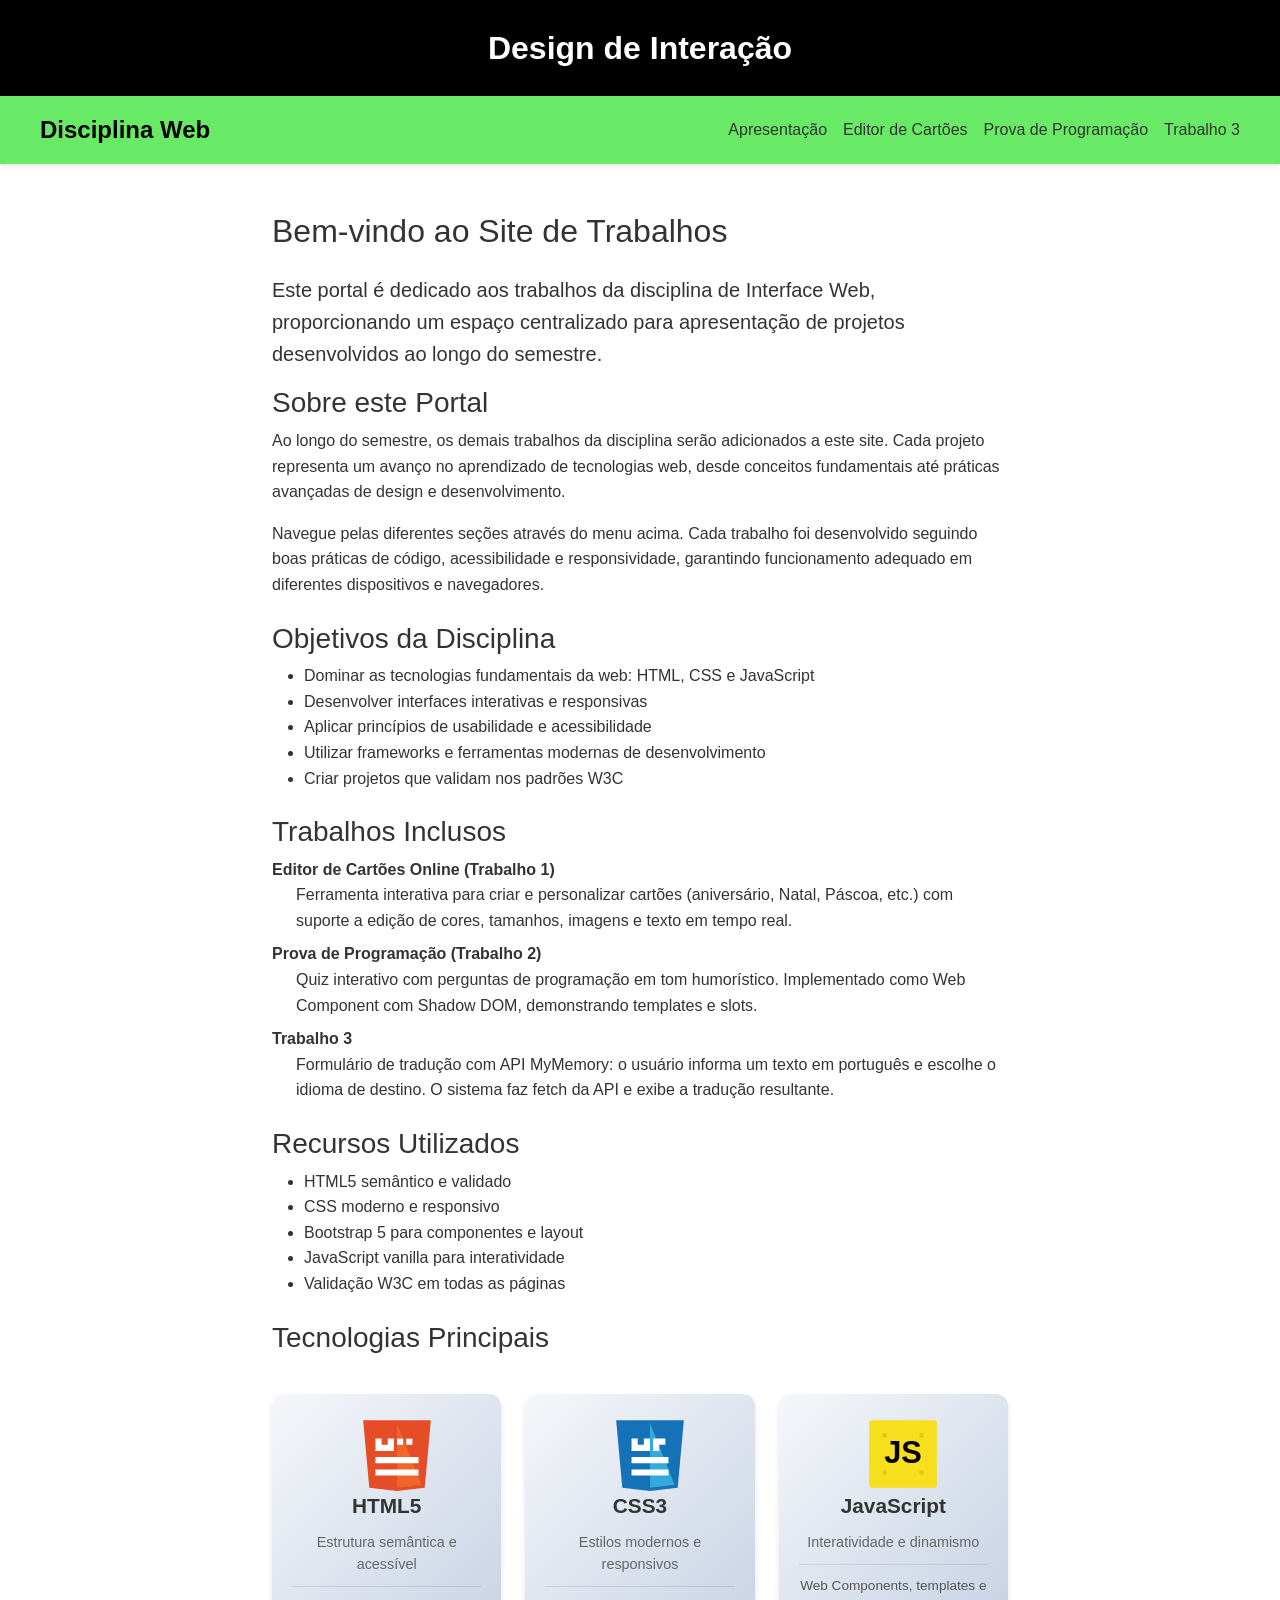
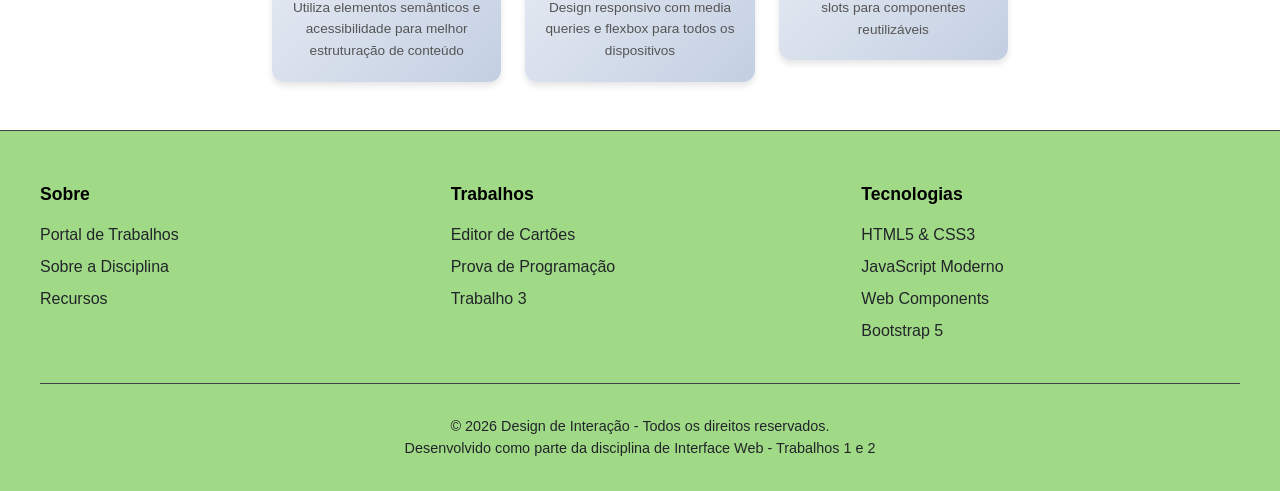
<file: index.html>
<!DOCTYPE html>
<html lang="pt-BR">

<head>
    <meta charset="UTF-8">
    <meta name="viewport" content="width=device-width, initial-scale=1.0">

    <title>
        Trabalhos de Interface Web - Apresentação
    </title>

    <link
        href="https://cdn.jsdelivr.net/npm/bootstrap@5.3.0/dist/css/bootstrap.min.css"
        rel="stylesheet"
    >

    <link href="css/styles.css" rel="stylesheet">

    <script type="module" src="script/components.js"></script>
    <script type="module" src="script/tech-card.js"></script>
</head>

<body class="d-flex flex-column min-vh-100">

    <!-- Header -->
    <my-header>
        <span slot="title">
            Design de Interação
        </span>
    </my-header>

    <!-- Navegação -->
    <my-nav>

        <span slot="brand">
            Disciplina Web
        </span>

        <a
            slot="items"
            class="nav-link active"
            aria-current="page"
            href="index.html"
        >
            Apresentação
        </a>

        <a
            slot="items"
            class="nav-link"
            href="pages/editor.html"
        >
            Editor de Cartões
        </a>

        <a
            slot="items"
            class="nav-link"
            href="pages/prova.html"
        >
            Prova de Programação
        </a>

        <a
            slot="items"
            class="nav-link"
            href="pages/trabalho3.html"
        >
            Trabalho 3
        </a>

    </my-nav>

    <!-- Conteúdo Principal -->
    <main class="container my-5 flex-grow-1">

        <!-- H1 para acessibilidade e validação -->
        <h1 class="visually-hidden">
            Design de Interação
        </h1>

        <div class="row justify-content-center">

            <div class="col-12 col-lg-8">

                <article>

                    <h2 class="mb-4">
                        Bem-vindo ao Site de Trabalhos
                    </h2>

                    <p class="lead">
                        Este portal é dedicado aos trabalhos da disciplina
                        de Interface Web, proporcionando um espaço
                        centralizado para apresentação de projetos
                        desenvolvidos ao longo do semestre.
                    </p>

                    <h3>
                        Sobre este Portal
                    </h3>

                    <p>
                        Ao longo do semestre, os demais trabalhos da
                        disciplina serão adicionados a este site.
                        Cada projeto representa um avanço no aprendizado
                        de tecnologias web, desde conceitos fundamentais
                        até práticas avançadas de design e desenvolvimento.
                    </p>

                    <p>
                        Navegue pelas diferentes seções através do menu acima.
                        Cada trabalho foi desenvolvido seguindo boas práticas
                        de código, acessibilidade e responsividade,
                        garantindo funcionamento adequado em diferentes
                        dispositivos e navegadores.
                    </p>

                    <h3 class="mt-4">
                        Objetivos da Disciplina
                    </h3>

                    <ul>
                        <li>
                            Dominar as tecnologias fundamentais da web:
                            HTML, CSS e JavaScript
                        </li>

                        <li>
                            Desenvolver interfaces interativas e responsivas
                        </li>

                        <li>
                            Aplicar princípios de usabilidade e acessibilidade
                        </li>

                        <li>
                            Utilizar frameworks e ferramentas modernas
                            de desenvolvimento
                        </li>

                        <li>
                            Criar projetos que validam nos padrões W3C
                        </li>
                    </ul>

                    <h3 class="mt-4">
                        Trabalhos Inclusos
                    </h3>

                    <dl>

                        <dt>
                            <strong>
                                Editor de Cartões Online (Trabalho 1)
                            </strong>
                        </dt>

                        <dd>
                            Ferramenta interativa para criar e personalizar
                            cartões (aniversário, Natal, Páscoa, etc.)
                            com suporte a edição de cores, tamanhos,
                            imagens e texto em tempo real.
                        </dd>

                        <dt class="mt-2">
                            <strong>
                                Prova de Programação (Trabalho 2)
                            </strong>
                        </dt>

                        <dd>
                            Quiz interativo com perguntas de programação
                            em tom humorístico.
                            Implementado como Web Component com Shadow DOM,
                            demonstrando templates e slots.
                        </dd>

                        <dt class="mt-2">
                            <strong>
                                Trabalho 3
                            </strong>
                        </dt>

                        <dd>
                            Formulário de tradução com API MyMemory: o usuário informa um texto em português e escolhe o idioma de destino. O sistema faz fetch da API e exibe a tradução resultante.
                        </dd>

                    </dl>

                    <h3 class="mt-4">
                        Recursos Utilizados
                    </h3>

                    <ul>

                        <li>
                            HTML5 semântico e validado
                        </li>

                        <li>
                            CSS moderno e responsivo
                        </li>

                        <li>
                            Bootstrap 5 para componentes e layout
                        </li>

                        <li>
                            JavaScript vanilla para interatividade
                        </li>

                        <li>
                            Validação W3C em todas as páginas
                        </li>

                    </ul>

                    <h3 class="mt-4">
                        Tecnologias Principais
                    </h3>

                    <div class="row g-4 justify-content-center mt-3">

                        <div class="col-12 col-sm-6 col-md-4 text-center">

                            <tech-card>

                                <img
                                    src="img/html5.svg"
                                    alt="Logo HTML5"
                                    class="tech-logo"
                                    loading="lazy"
                                    slot="icon"
                                >

                                <span slot="title">
                                    HTML5
                                </span>

                                <span slot="main">
                                    Estrutura semântica e acessível
                                </span>

                                <span slot="details">
                                    Utiliza elementos semânticos e
                                    acessibilidade para melhor
                                    estruturação de conteúdo
                                </span>

                            </tech-card>

                        </div>

                        <div class="col-12 col-sm-6 col-md-4 text-center">

                            <tech-card>

                                <img
                                    src="img/css3.svg"
                                    alt="Logo CSS3"
                                    class="tech-logo"
                                    loading="lazy"
                                    slot="icon"
                                >

                                <span slot="title">
                                    CSS3
                                </span>

                                <span slot="main">
                                    Estilos modernos e responsivos
                                </span>

                                <span slot="details">
                                    Design responsivo com media queries
                                    e flexbox para todos os dispositivos
                                </span>

                            </tech-card>

                        </div>

                        <div class="col-12 col-sm-6 col-md-4 text-center">

                            <tech-card>

                                <img
                                    src="img/javascript.svg"
                                    alt="Logo JavaScript"
                                    class="tech-logo"
                                    loading="lazy"
                                    slot="icon"
                                >

                                <span slot="title">
                                    JavaScript
                                </span>

                                <span slot="main">
                                    Interatividade e dinamismo
                                </span>

                                <span slot="details">
                                    Web Components, templates e slots
                                    para componentes reutilizáveis
                                </span>

                            </tech-card>

                        </div>

                    </div>

                </article>

            </div>

        </div>

    </main>

    <!-- Footer -->
    <my-footer>

        <span slot="credits">
            Desenvolvido como parte da disciplina
            de Interface Web - Trabalhos 1 e 2
        </span>

    </my-footer>

    <script
        src="https://cdn.jsdelivr.net/npm/bootstrap@5.3.0/dist/js/bootstrap.bundle.min.js">
    </script>

</body>

</html>
</file>
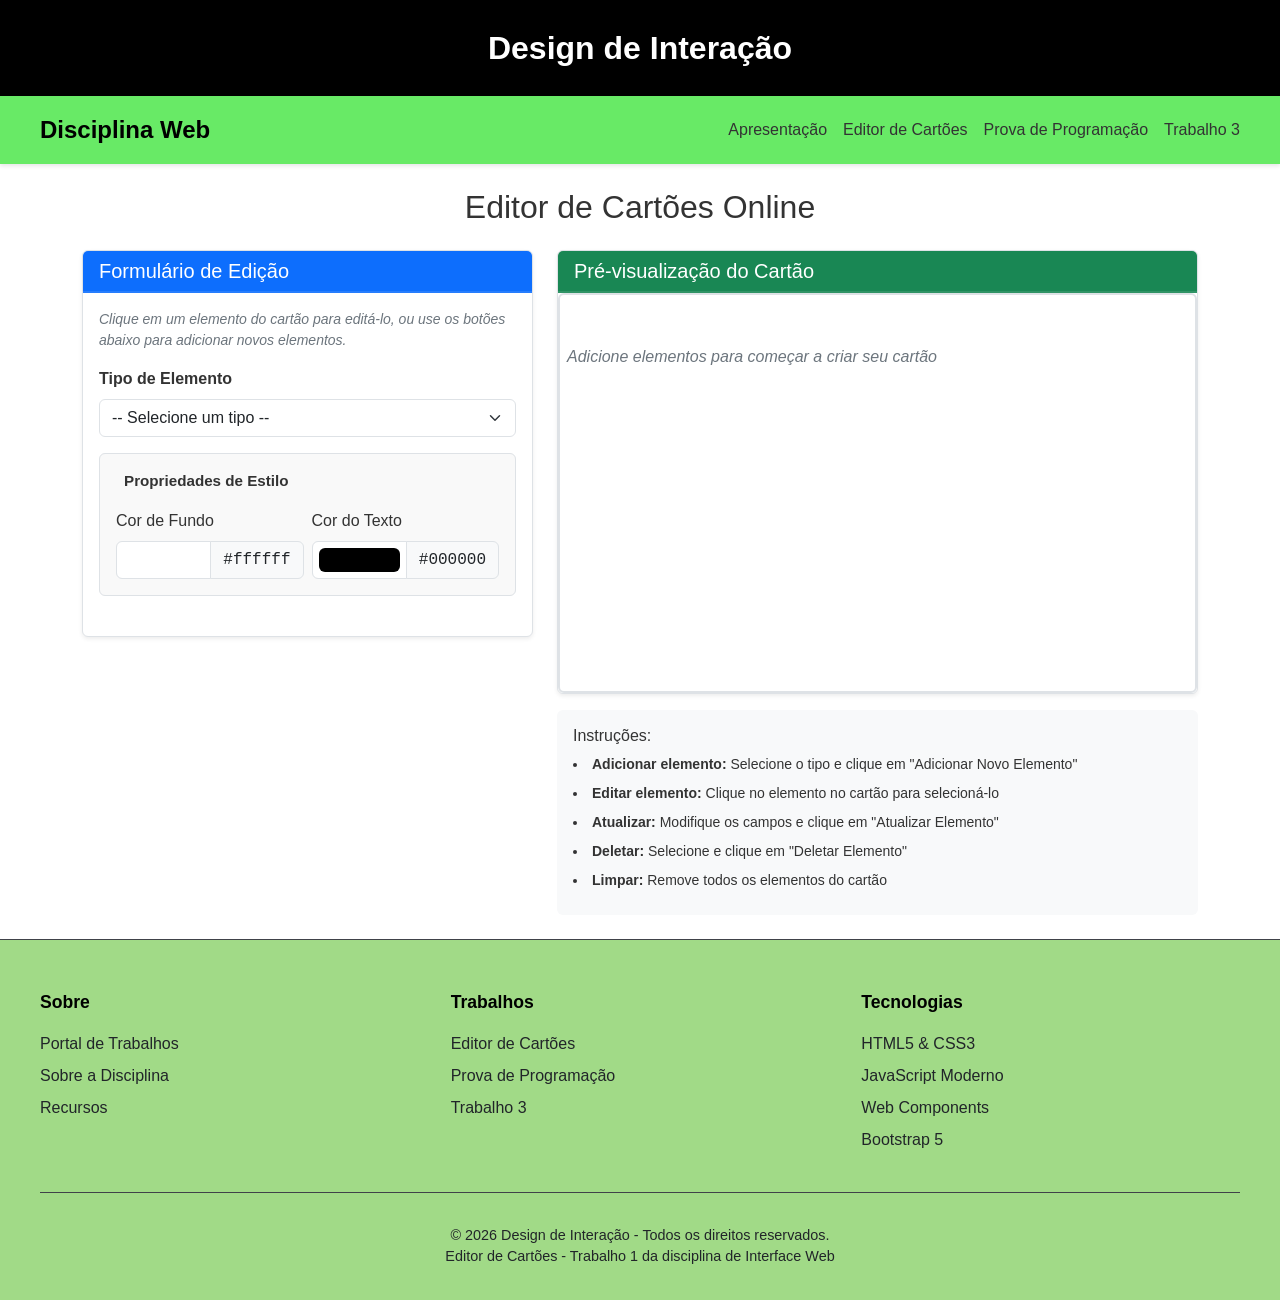
<file: pages/editor.html>
<!DOCTYPE html>
<html lang="pt-BR">

<head>
    <meta charset="UTF-8">

    <meta
        name="viewport"
        content="width=device-width, initial-scale=1.0"
    >

    <title>
        Editor de Cartões Online - Trabalhos de Interface Web
    </title>

    <link
        href="https://cdn.jsdelivr.net/npm/bootstrap@5.3.0/dist/css/bootstrap.min.css"
        rel="stylesheet"
    >

    <link
        href="../css/styles.css"
        rel="stylesheet"
    >

    <script
        type="module"
        src="../script/components.js">
    </script>

</head>

<body class="d-flex flex-column min-vh-100">

    <!-- Header -->
    <my-header>

        <span slot="title">
            Design de Interação
        </span>

    </my-header>

    <!-- Navegação -->
    <my-nav>

        <span slot="brand">
            Disciplina Web
        </span>

        <a
            slot="items"
            class="nav-link"
            href="../index.html"
        >
            Apresentação
        </a>

        <a
            slot="items"
            class="nav-link active"
            aria-current="page"
            href="editor.html"
        >
            Editor de Cartões
        </a>

        <a
            slot="items"
            class="nav-link"
            href="prova.html"
        >
            Prova de Programação
        </a>

        <a
            slot="items"
            class="nav-link"
            href="trabalho3.html"
        >
            Trabalho 3
        </a>

    </my-nav>

    <!-- Conteúdo -->
    <main class="container-fluid my-4 flex-grow-1">

        <!-- H1 para acessibilidade -->
        <h1 class="visually-hidden">
            Editor de Cartões Online
        </h1>

        <h2 class="text-center mb-4">
            Editor de Cartões Online
        </h2>

        <div class="container">

            <div class="row g-4">

                <!-- Formulário -->
                <div class="col-lg-5">

                    <div class="card shadow-sm">

                        <div class="card-header bg-primary text-white">

                            <!-- Corrigido de h5 para h3 -->
                            <h3 class="h5 mb-0">
                                Formulário de Edição
                            </h3>

                        </div>

                        <div class="card-body">

                            <p class="text-muted small">
                                <em>
                                    Clique em um elemento do cartão
                                    para editá-lo, ou use os botões
                                    abaixo para adicionar novos elementos.
                                </em>
                            </p>

                            <form id="cardForm" novalidate>

                                <div class="mb-3">

                                    <label
                                        for="elementType"
                                        class="form-label"
                                    >
                                        <strong>
                                            Tipo de Elemento
                                        </strong>
                                    </label>

                                    <select
                                        class="form-select"
                                        id="elementType"
                                    >
                                        <option value="">
                                            -- Selecione um tipo --
                                        </option>

                                        <option value="div">
                                            Caixa (div)
                                        </option>

                                        <option value="text">
                                            Texto (p)
                                        </option>

                                        <option value="img">
                                            Imagem
                                        </option>

                                    </select>

                                </div>

                                <div
                                    class="mb-3 d-none"
                                    id="textGroup"
                                >

                                    <label
                                        for="textInput"
                                        class="form-label"
                                    >
                                        Conteúdo do Texto
                                    </label>

                                    <textarea
                                        class="form-control"
                                        id="textInput"
                                        rows="2"
                                        placeholder="Digite o texto aqui"
                                        maxlength="200">
                                    </textarea>

                                    <small class="form-text text-muted">
                                        <span id="textCounter">
                                            0
                                        </span>/200 caracteres
                                    </small>

                                </div>

                                <div
                                    class="mb-3 d-none"
                                    id="imgGroup"
                                >

                                    <label class="form-label">
                                        <strong>
                                            Enviar Imagem
                                        </strong>
                                    </label>

                                    <div class="mb-2">

                                        <label
                                            for="imgUrl"
                                            class="form-label"
                                        >
                                            Por URL
                                        </label>

                                        <input
                                            type="url"
                                            class="form-control"
                                            id="imgUrl"
                                            placeholder="https://exemplo.com/imagem.jpg"
                                        >

                                    </div>

                                    <div class="text-center text-muted my-2">

                                        <small>
                                            <strong>OU</strong>
                                        </small>

                                    </div>

                                    <div>

                                        <label
                                            for="imgFile"
                                            class="form-label"
                                        >
                                            Do Computador
                                        </label>

                                        <input
                                            type="file"
                                            class="form-control"
                                            id="imgFile"
                                            accept="image/*"
                                        >

                                    </div>

                                </div>

                                <fieldset class="mb-4">

                                    <legend class="form-label">
                                        <strong>
                                            Propriedades de Estilo
                                        </strong>
                                    </legend>

                                    <div class="row g-2">

                                        <div class="col-sm-6">

                                            <label
                                                for="bgColor"
                                                class="form-label"
                                            >
                                                Cor de Fundo
                                            </label>

                                            <div class="input-group">

                                                <input
                                                    type="color"
                                                    class="form-control form-control-color"
                                                    id="bgColor"
                                                    value="#ffffff"
                                                >

                                                <span
                                                    class="input-group-text"
                                                    id="bgColorValue"
                                                >
                                                    #ffffff
                                                </span>

                                            </div>

                                        </div>

                                        <div class="col-sm-6">

                                            <label
                                                for="textColor"
                                                class="form-label"
                                            >
                                                Cor do Texto
                                            </label>

                                            <div class="input-group">

                                                <input
                                                    type="color"
                                                    class="form-control form-control-color"
                                                    id="textColor"
                                                    value="#000000"
                                                >

                                                <span
                                                    class="input-group-text"
                                                    id="textColorValue"
                                                >
                                                    #000000
                                                </span>

                                            </div>

                                        </div>

                                    </div>

                                </fieldset>

                            </form>

                        </div>

                    </div>

                </div>

                <!-- Preview -->
                <div class="col-lg-7">

                    <div class="card shadow-sm">

                        <div class="card-header bg-success text-white">

                            <!-- Corrigido de h5 para h3 -->
                            <h3 class="h5 mb-0">
                                Pré-visualização do Cartão
                            </h3>

                        </div>

                        <div class="card-body p-0">

                            <div
                                id="card"
                                class="card-preview"
                                style="min-height: 400px;"
                            >

                                <p class="text-center text-muted mt-5">

                                    <em>
                                        Adicione elementos para começar
                                        a criar seu cartão
                                    </em>

                                </p>

                            </div>

                        </div>

                    </div>

                    <div class="mt-3 p-3 bg-light rounded">

                        <!-- Corrigido de h6 para h3 -->
                        <h3 class="h6">
                            Instruções:
                        </h3>

                        <ul class="small mb-0">

                            <li>
                                <strong>
                                    Adicionar elemento:
                                </strong>

                                Selecione o tipo e clique em
                                "Adicionar Novo Elemento"
                            </li>

                            <li>
                                <strong>
                                    Editar elemento:
                                </strong>

                                Clique no elemento no cartão
                                para selecioná-lo
                            </li>

                            <li>
                                <strong>
                                    Atualizar:
                                </strong>

                                Modifique os campos e clique
                                em "Atualizar Elemento"
                            </li>

                            <li>
                                <strong>
                                    Deletar:
                                </strong>

                                Selecione e clique em
                                "Deletar Elemento"
                            </li>

                            <li>
                                <strong>
                                    Limpar:
                                </strong>

                                Remove todos os elementos do cartão
                            </li>

                        </ul>

                    </div>

                </div>

            </div>

        </div>

    </main>

    <!-- Footer -->
    <my-footer>

        <span slot="credits">
            Editor de Cartões - Trabalho 1
            da disciplina de Interface Web
        </span>

    </my-footer>

    <script
        src="https://cdn.jsdelivr.net/npm/bootstrap@5.3.0/dist/js/bootstrap.bundle.min.js">
    </script>

    <script src="../script/editor.js"></script>

</body>

</html>
</file>
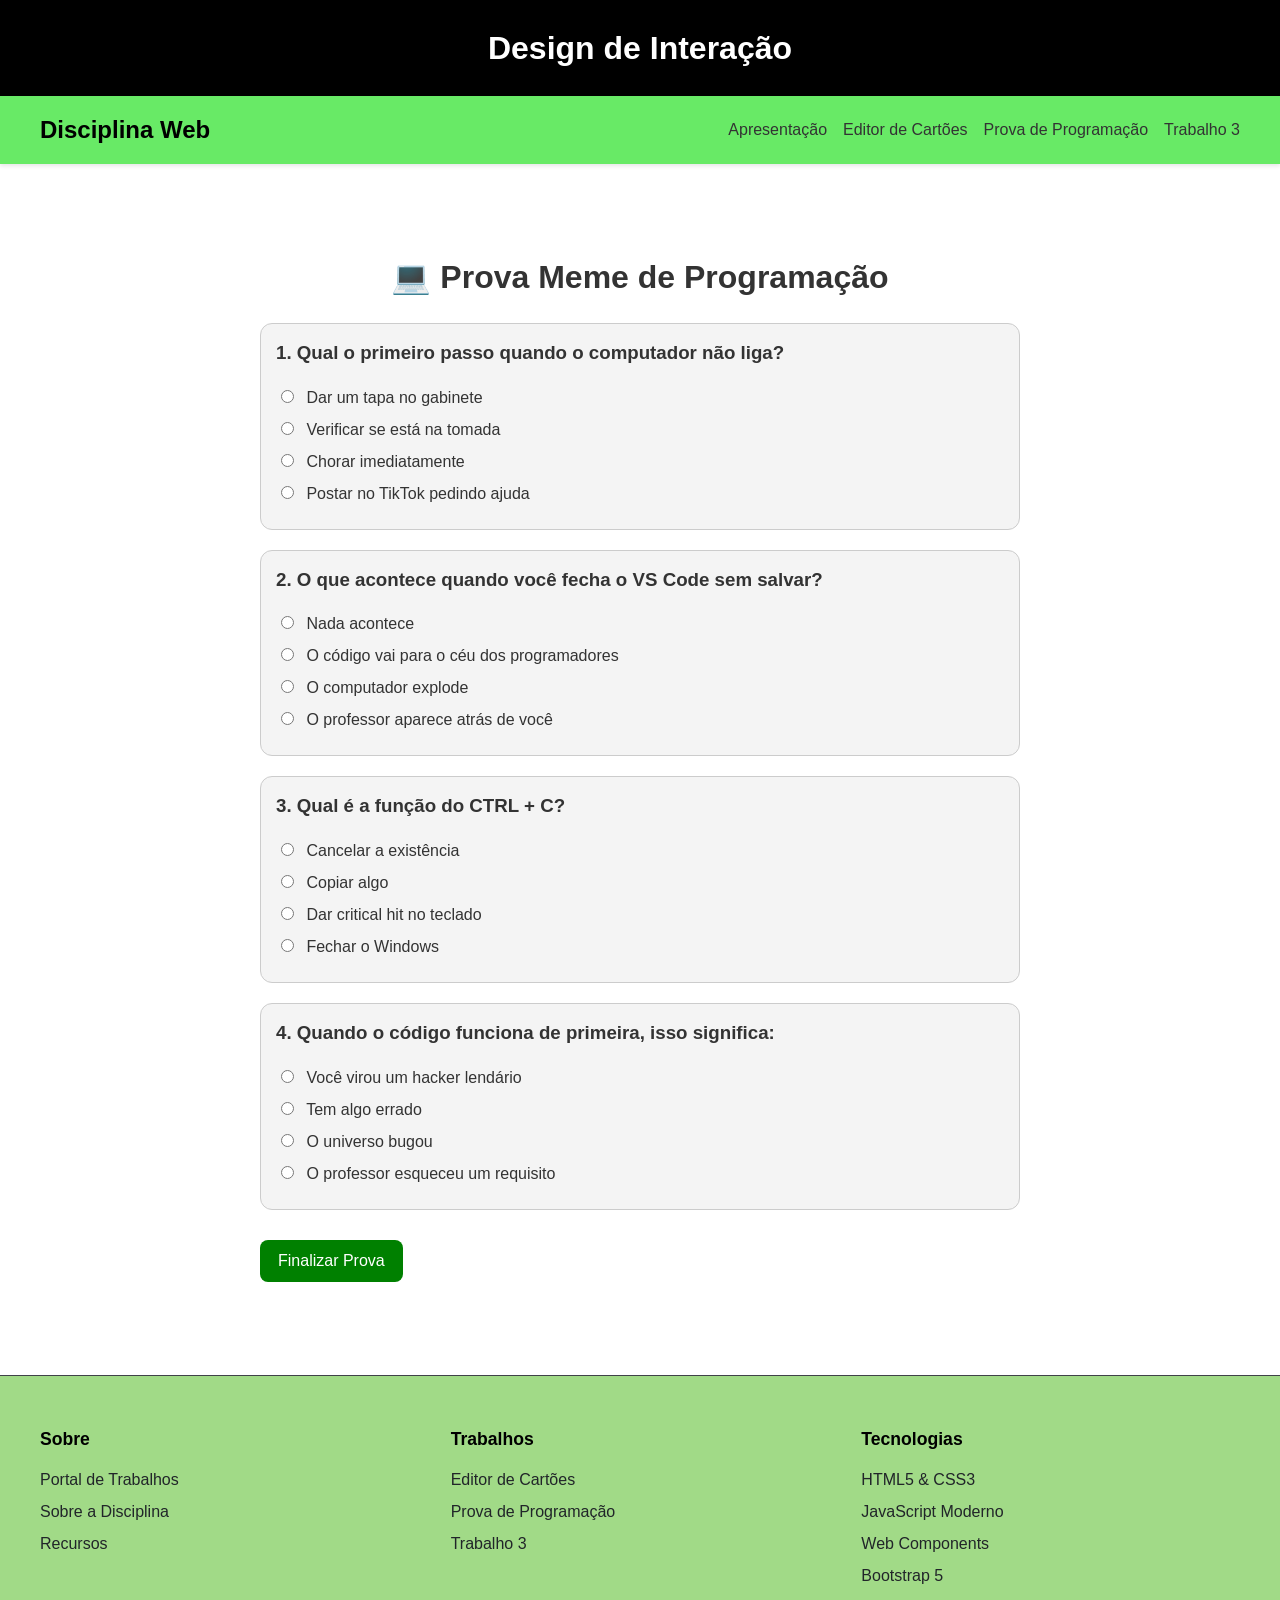
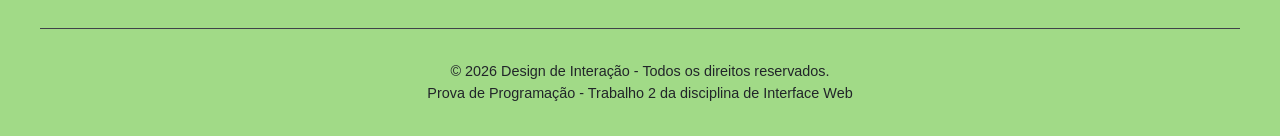
<file: pages/prova.html>
<!DOCTYPE html>
<html lang="pt-BR">

<head>

    <meta charset="UTF-8">

    <meta
        name="viewport"
        content="width=device-width, initial-scale=1.0"
    >

    <title>
        Prova de Programação - Trabalhos de Interface Web
    </title>

    <link
        href="https://cdn.jsdelivr.net/npm/bootstrap@5.3.0/dist/css/bootstrap.min.css"
        rel="stylesheet"
    >

    <link
        href="../css/styles.css"
        rel="stylesheet"
    >

    <script
        type="module"
        src="../script/components.js">
    </script>

</head>

<body class="d-flex flex-column min-vh-100">

    <!-- Header -->
    <my-header>

        <span slot="title">
            Design de Interação
        </span>

    </my-header>

    <!-- Navegação -->
    <my-nav>

        <span slot="brand">
            Disciplina Web
        </span>

        <a
            slot="items"
            class="nav-link"
            href="../index.html"
        >
            Apresentação
        </a>

        <a
            slot="items"
            class="nav-link"
            href="editor.html"
        >
            Editor de Cartões
        </a>

        <a
            slot="items"
            class="nav-link active"
            aria-current="page"
            href="prova.html"
        >
            Prova de Programação
        </a>

        <a
            slot="items"
            class="nav-link"
            href="trabalho3.html"
        >
            Trabalho 3
        </a>

    </my-nav>

    <!-- Conteúdo Principal -->
    <main class="container my-5 flex-grow-1">

        <!-- H1 para acessibilidade -->
        <h1 class="visually-hidden">
            Prova de Programação
        </h1>

        <my-prove></my-prove>

    </main>

    <!-- Footer -->
    <my-footer>

        <span slot="credits">
            Prova de Programação - Trabalho 2
            da disciplina de Interface Web
        </span>

    </my-footer>

    <script
        type="module"
        src="../script/prove.js">
    </script>

    <script
        src="https://cdn.jsdelivr.net/npm/bootstrap@5.3.0/dist/js/bootstrap.bundle.min.js">
    </script>

</body>

</html>
</file>
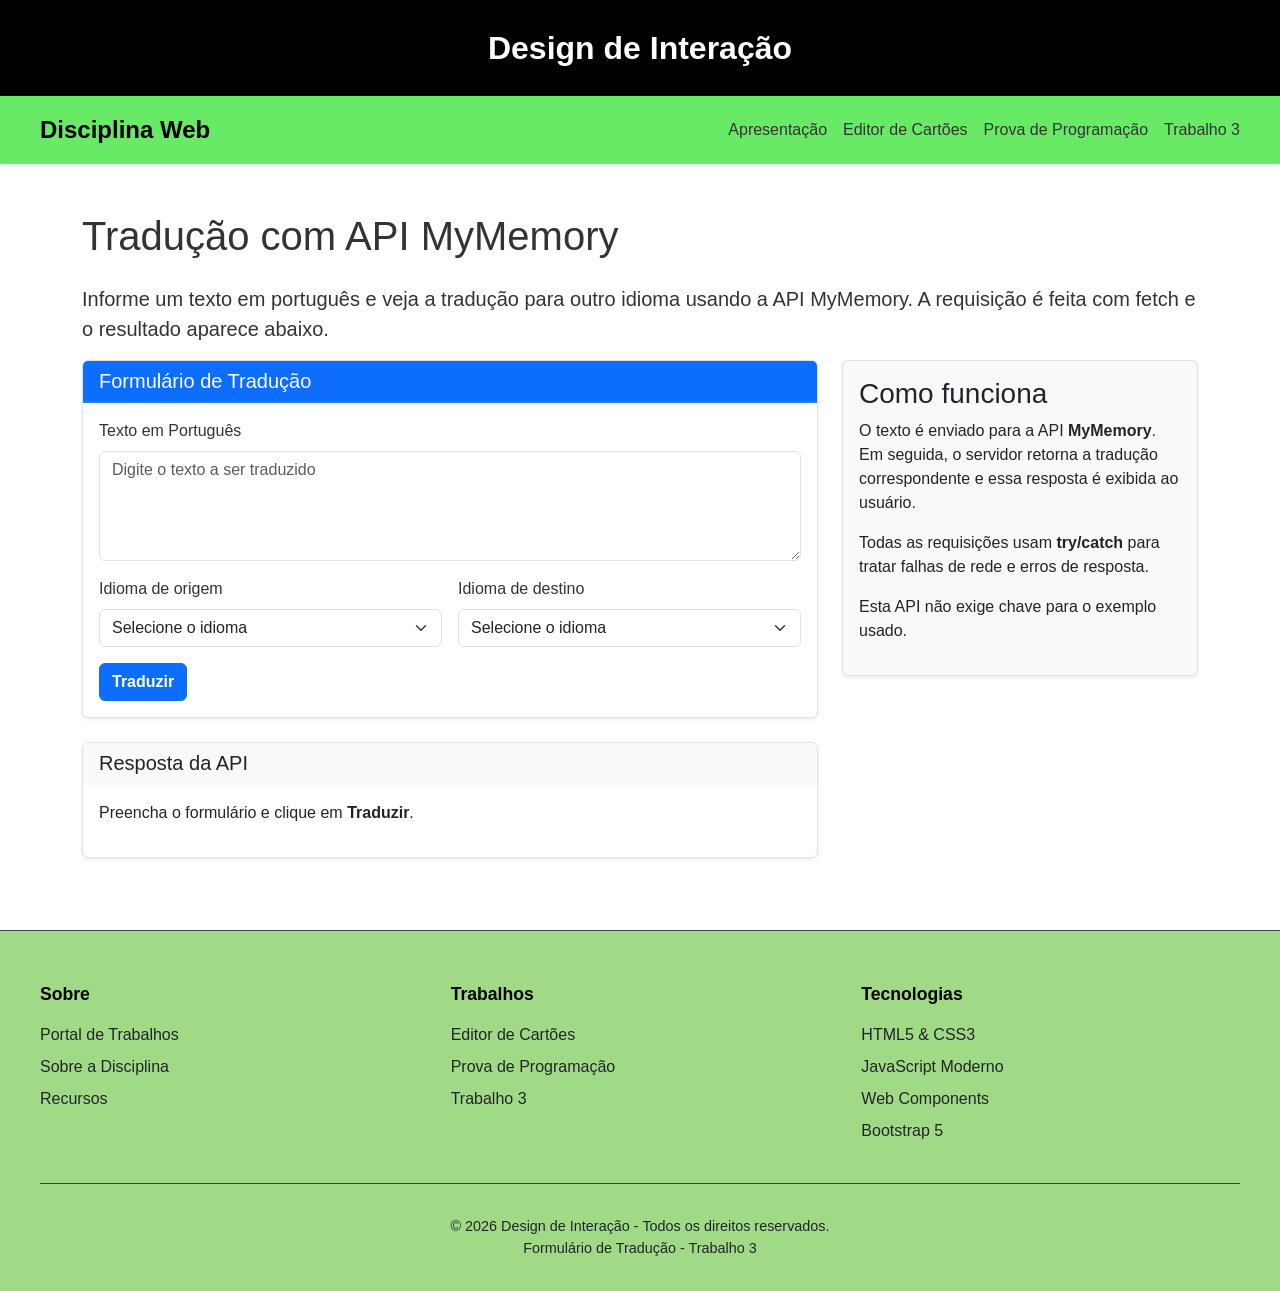
<file: pages/trabalho3-form.html>
<!DOCTYPE html>
<html lang="pt-BR">

<head>
    <meta charset="UTF-8">
    <meta name="viewport" content="width=device-width, initial-scale=1.0">
    <title>Trabalho 3 - Formulário de Tradução</title>
    <link href="https://cdn.jsdelivr.net/npm/bootstrap@5.3.0/dist/css/bootstrap.min.css" rel="stylesheet">
    <link href="../css/styles.css" rel="stylesheet">
    <script type="module" src="../script/components.js"></script>
</head>

<body class="d-flex flex-column min-vh-100">

    <my-header>
        <span slot="title">Design de Interação</span>
    </my-header>

    <my-nav>
        <span slot="brand">Disciplina Web</span>
        <a slot="items" class="nav-link" href="../index.html">Apresentação</a>
        <a slot="items" class="nav-link" href="editor.html">Editor de Cartões</a>
        <a slot="items" class="nav-link" href="prova.html">Prova de Programação</a>
        <a slot="items" class="nav-link" href="trabalho3.html">Trabalho 3</a>
    </my-nav>

    <main class="container my-5 flex-grow-1">
        <h1 class="mb-4">Tradução com API MyMemory</h1>

        <p class="lead">
            Informe um texto em português e veja a tradução para outro idioma usando a API MyMemory.
            A requisição é feita com <strong>fetch</strong> e o resultado aparece abaixo.
        </p>

        <section class="row">
            <div class="col-lg-8">
                <div class="card shadow-sm mb-4">
                    <div class="card-header bg-primary text-white">
                        <h2 class="h5 mb-0">Formulário de Tradução</h2>
                    </div>
                    <div class="card-body">
                        <form id="translationForm" novalidate>
                            <div class="mb-3">
                                <label id="sourceTextLabel" for="sourceText" class="form-label">Texto em Português</label>
                                <textarea id="sourceText" class="form-control" rows="4" placeholder="Digite o texto a ser traduzido" required></textarea>
                                <div class="invalid-feedback">Digite um texto para traduzir.</div>
                            </div>

                            <div class="row g-3 mb-3">
                                <div class="col-sm-6">
                                    <label for="sourceLang" class="form-label">Idioma de origem</label>
                                    <select id="sourceLang" class="form-select" required>
                                        <option value="" selected disabled>Selecione o idioma</option>
                                        <option value="pt">Português</option>
                                    </select>
                                </div>
                                <div class="col-sm-6">
                                    <label id="targetLangLabel" for="targetLang" class="form-label">Idioma de destino</label>
                                    <select id="targetLang" class="form-select" required>
                                        <option value="" selected disabled>Selecione o idioma</option>
                                        <option value="en">Inglês</option>
                                        <option value="es">Espanhol</option>
                                    </select>
                                </div>
                            </div>

                            <button type="submit" class="btn btn-primary">Traduzir</button>
                        </form>
                    </div>
                </div>

                <div class="card shadow-sm mb-4">
                    <div class="card-header bg-light">
                        <h2 class="h5 mb-0">Resposta da API</h2>
                    </div>
                    <div class="card-body" id="translationResult">
                        <p>Preencha o formulário e clique em <strong>Traduzir</strong>.</p>
                    </div>
                </div>
            </div>

            <div class="col-lg-4">
                <div class="card shadow-sm mb-4 bg-light">
                    <div class="card-body">
                        <h3>Como funciona</h3>
                        <p>
                            O texto é enviado para a API <strong>MyMemory</strong>.
                            Em seguida, o servidor retorna a tradução correspondente
                            e essa resposta é exibida ao usuário.
                        </p>
                        <p>
                            Todas as requisições usam <strong>try/catch</strong> para
                            tratar falhas de rede e erros de resposta.
                        </p>
                        <p>
                            Esta API não exige chave para o exemplo usado.
                        </p>
                    </div>
                </div>
            </div>
        </section>
    </main>

    <my-footer>
        <span slot="credits">Formulário de Tradução - Trabalho 3</span>
    </my-footer>

    <script type="module" src="../script/trabalho3-form.js"></script>
    <script src="https://cdn.jsdelivr.net/npm/bootstrap@5.3.0/dist/js/bootstrap.bundle.min.js"></script>
</body>

</html>
</file>
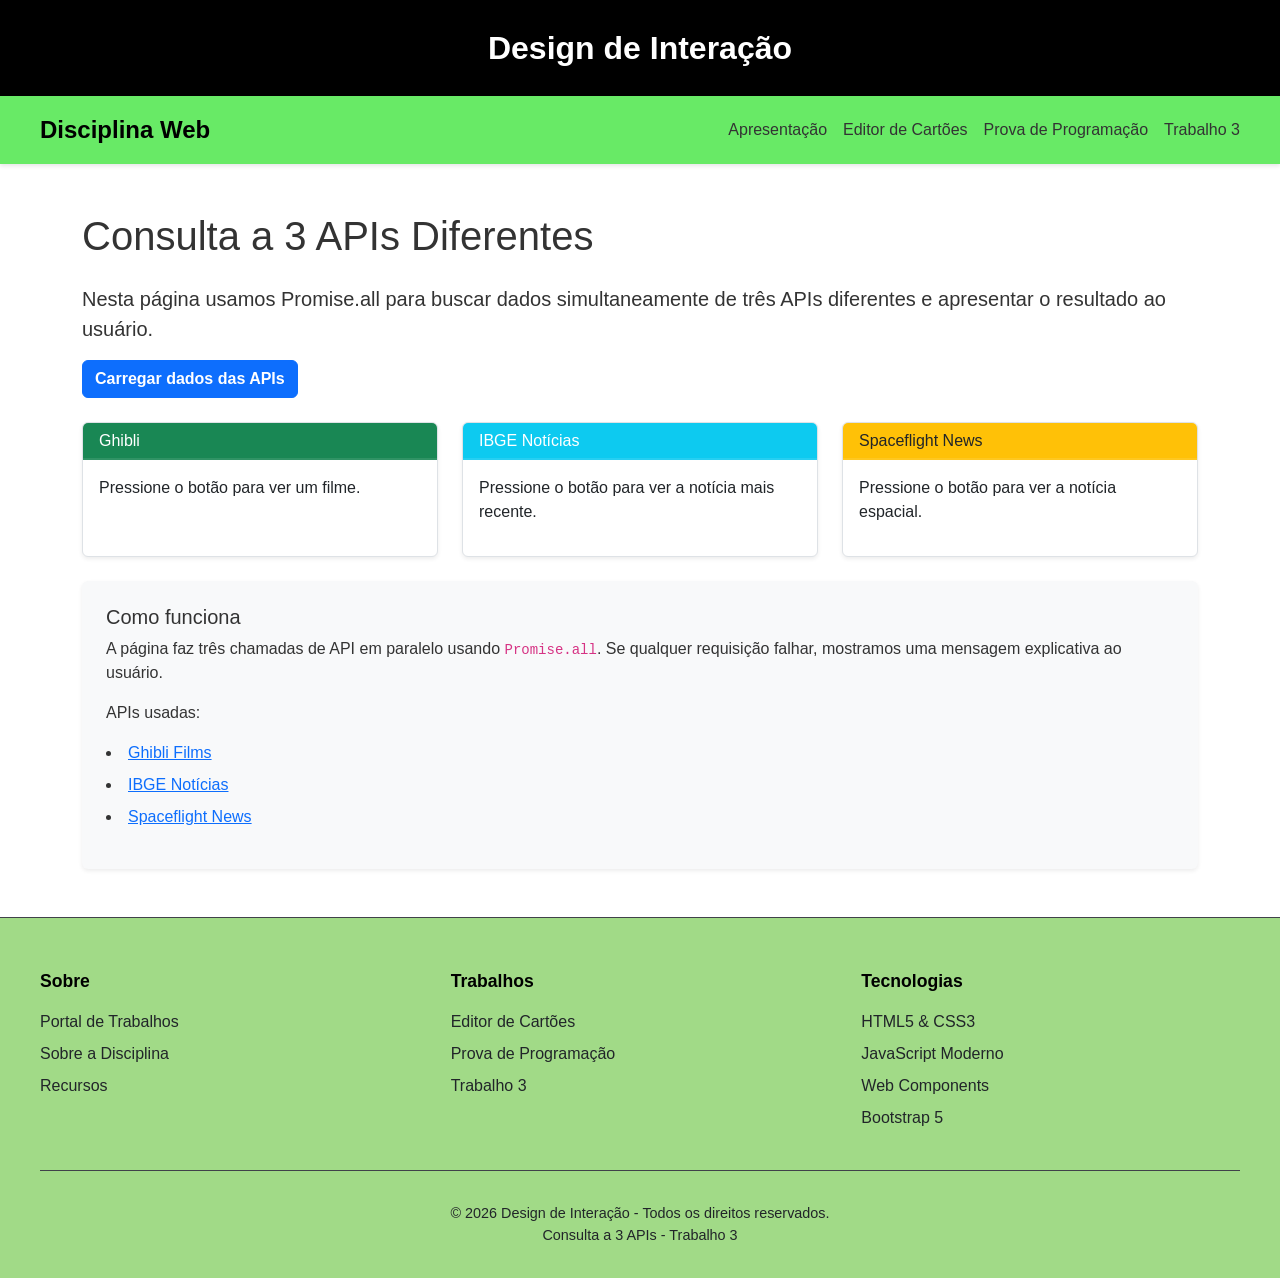
<file: pages/trabalho3-multi.html>
<!DOCTYPE html>
<html lang="pt-BR">

<head>
    <meta charset="UTF-8">
    <meta name="viewport" content="width=device-width, initial-scale=1.0">
    <title>Trabalho 3 - Consulta a 3 APIs</title>
    <link href="https://cdn.jsdelivr.net/npm/bootstrap@5.3.0/dist/css/bootstrap.min.css" rel="stylesheet">
    <link href="../css/styles.css" rel="stylesheet">
    <script type="module" src="../script/components.js"></script>
</head>

<body class="d-flex flex-column min-vh-100">

    <my-header>
        <span slot="title">Design de Interação</span>
    </my-header>

    <my-nav>
        <span slot="brand">Disciplina Web</span>
        <a slot="items" class="nav-link" href="../index.html">Apresentação</a>
        <a slot="items" class="nav-link" href="editor.html">Editor de Cartões</a>
        <a slot="items" class="nav-link" href="prova.html">Prova de Programação</a>
        <a slot="items" class="nav-link" href="trabalho3.html">Trabalho 3</a>
    </my-nav>

    <main class="container my-5 flex-grow-1">
        <h1 class="mb-4">Consulta a 3 APIs Diferentes</h1>

        <p class="lead">
            Nesta página usamos <strong>Promise.all</strong> para buscar dados simultaneamente
            de três APIs diferentes e apresentar o resultado ao usuário.
        </p>

        <div class="mb-4">
            <button id="loadApisBtn" class="btn btn-primary">Carregar dados das APIs</button>
            <span id="loadingStatus" class="ms-3 text-muted"></span>
        </div>

        <section id="apiResults" class="row g-4">
            <div class="col-12 col-lg-4">
                <div class="card shadow-sm h-100">
                    <div class="card-header bg-success text-white">
                        <h2 class="h6 mb-0">Ghibli</h2>
                    </div>
                    <div class="card-body" id="ghibliResult">
                        <p>Pressione o botão para ver um filme.</p>
                    </div>
                </div>
            </div>

            <div class="col-12 col-lg-4">
                <div class="card shadow-sm h-100">
                    <div class="card-header bg-info text-white">
                        <h2 class="h6 mb-0">IBGE Notícias</h2>
                    </div>
                    <div class="card-body" id="ibgeResult">
                        <p>Pressione o botão para ver a notícia mais recente.</p>
                    </div>
                </div>
            </div>

            <div class="col-12 col-lg-4">
                <div class="card shadow-sm h-100">
                    <div class="card-header bg-warning text-dark">
                        <h2 class="h6 mb-0">Spaceflight News</h2>
                    </div>
                    <div class="card-body" id="spaceflightResult">
                        <p>Pressione o botão para ver a notícia espacial.</p>
                    </div>
                </div>
            </div>
        </section>

        <section class="mt-4 bg-light p-4 rounded shadow-sm">
            <h2 class="h5">Como funciona</h2>

            <p>
                A página faz três chamadas de API em paralelo usando <code>Promise.all</code>.
                Se qualquer requisição falhar, mostramos uma mensagem explicativa ao usuário.
            </p>

            <p>APIs usadas:</p>

            <ul>
                <li>
                    <a href="https://ghibliapi.vercel.app/films" target="_blank" rel="noopener">
                        Ghibli Films
                    </a>
                </li>
                <li>
                    <a href="https://servicodados.ibge.gov.br/api/v3/noticias/?qtd=1" target="_blank" rel="noopener">
                        IBGE Notícias
                    </a>
                </li>
                <li>
                    <a href="https://api.spaceflightnewsapi.net/v4/articles/?format=json&limit=1" target="_blank" rel="noopener">
                        Spaceflight News
                    </a>
                </li>
            </ul>
        </section>
    </main>

    <my-footer>
        <span slot="credits">Consulta a 3 APIs - Trabalho 3</span>
    </my-footer>

    <script type="module" src="../script/trabalho3-multi.js"></script>
    <script src="https://cdn.jsdelivr.net/npm/bootstrap@5.3.0/dist/js/bootstrap.bundle.min.js"></script>
</body>

</html>
</file>
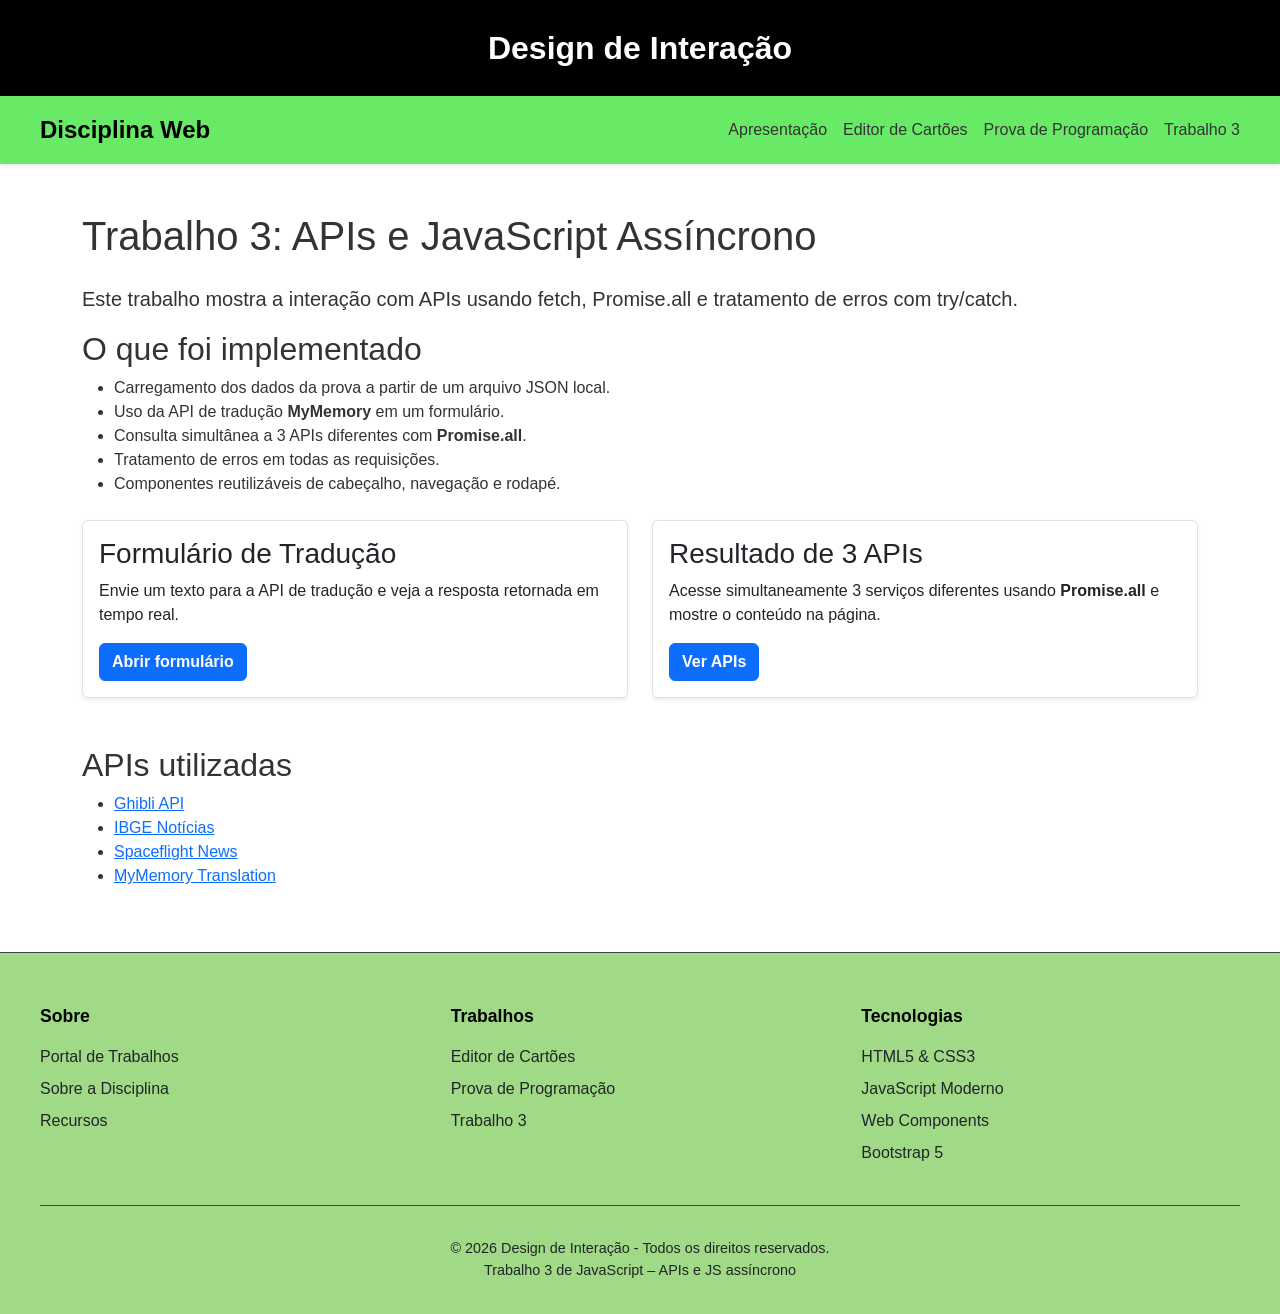
<file: pages/trabalho3.html>
<!DOCTYPE html>
<html lang="pt-BR">

<head>
    <meta charset="UTF-8">
    <meta name="viewport" content="width=device-width, initial-scale=1.0">
    <title>Trabalho 3 - APIs e JS Assíncrono</title>
    <link href="https://cdn.jsdelivr.net/npm/bootstrap@5.3.0/dist/css/bootstrap.min.css" rel="stylesheet">
    <link href="../css/styles.css" rel="stylesheet">
    <script type="module" src="../script/components.js"></script>
</head>

<body class="d-flex flex-column min-vh-100">

    <my-header>
        <span slot="title">Design de Interação</span>
    </my-header>

    <my-nav>
        <span slot="brand">Disciplina Web</span>
        <a slot="items" class="nav-link" href="../index.html">Apresentação</a>
        <a slot="items" class="nav-link" href="editor.html">Editor de Cartões</a>
        <a slot="items" class="nav-link" href="prova.html">Prova de Programação</a>
        <a slot="items" class="nav-link active" aria-current="page" href="trabalho3.html">Trabalho 3</a>
    </my-nav>

    <main class="container my-5 flex-grow-1">
        <h1 class="mb-4">Trabalho 3: APIs e JavaScript Assíncrono</h1>

        <p class="lead">
            Este trabalho mostra a interação com APIs usando <strong>fetch</strong>, <strong>Promise.all</strong>
            e tratamento de erros com <strong>try/catch</strong>.
        </p>

        <section class="mb-4">
            <h2>O que foi implementado</h2>
            <ul>
                <li>Carregamento dos dados da prova a partir de um arquivo JSON local.</li>
                <li>Uso da API de tradução <strong>MyMemory</strong> em um formulário.</li>
                <li>Consulta simultânea a 3 APIs diferentes com <strong>Promise.all</strong>.</li>
                <li>Tratamento de erros em todas as requisições.</li>
                <li>Componentes reutilizáveis de cabeçalho, navegação e rodapé.</li>
            </ul>
        </section>

        <section class="row g-4">
            <div class="col-md-6">
                <div class="card shadow-sm h-100">
                    <div class="card-body">
                        <h3>Formulário de Tradução</h3>
                        <p>
                            Envie um texto para a API de tradução e veja a resposta
                            retornada em tempo real.
                        </p>
                        <a class="btn btn-primary" href="trabalho3-form.html">Abrir formulário</a>
                    </div>
                </div>
            </div>

            <div class="col-md-6">
                <div class="card shadow-sm h-100">
                    <div class="card-body">
                        <h3>Resultado de 3 APIs</h3>
                        <p>
                            Acesse simultaneamente 3 serviços diferentes usando <strong>Promise.all</strong>
                            e mostre o conteúdo na página.
                        </p>
                        <a class="btn btn-primary" href="trabalho3-multi.html">Ver APIs</a>
                    </div>
                </div>
            </div>
        </section>

        <section class="mt-5">
            <h2>APIs utilizadas</h2>
            <ul>
                <li><a href="https://ghibliapi.vercel.app/films" target="_blank" rel="noopener">Ghibli API</a></li>
                <li><a href="https://servicodados.ibge.gov.br/api/v3/noticias/?qtd=1" target="_blank" rel="noopener">IBGE Notícias</a></li>
                <li><a href="https://api.spaceflightnewsapi.net/v4/articles/?format=json&limit=1" target="_blank" rel="noopener">Spaceflight News</a></li>
                <li>
                    <a href="https://api.mymemory.translated.net/get?q=Hello%20World!&langpair=en%7Cit"
                       target="_blank" rel="noopener">
                        MyMemory Translation
                    </a>
                </li>
            </ul>
        </section>
    </main>

    <my-footer>
        <span slot="credits">Trabalho 3 de JavaScript – APIs e JS assíncrono</span>
    </my-footer>

    <script src="https://cdn.jsdelivr.net/npm/bootstrap@5.3.0/dist/js/bootstrap.bundle.min.js"></script>
</body>

</html>
</file>
<file: css/styles.css>
:root {
    --primary-color: #0d6efd;
    --dark-color: #212529;
    --light-color: #f8f9fa;
    --border-color: #dee2e6;
}

body {
    font-family: 'Segoe UI', Tahoma, Geneva, Verdana, sans-serif;
    color: #333;
    background-color: #fff;
}

html, body {
    height: 100%;
}

header {
    border-bottom: 3px solid var(--primary-color);
}

header h1 {
    font-weight: 700;
    letter-spacing: 0.5px;
}

.navbar {
    box-shadow: 0 2px 4px rgba(0,0,0,0.1);
}

article {
    line-height: 1.6;
}

figure {
    margin: 0;
}

dl dt {
    font-weight: 600;
    margin-top: 0.5rem;
}

dl dd {
    margin-left: 1.5rem;
    margin-bottom: 0.5rem;
}

.card {
    border: 1px solid var(--border-color);
    transition: box-shadow 0.3s ease;
}

.card:hover {
    box-shadow: 0 4px 12px rgba(0,0,0,0.15) !important;
}

.card-header {
    font-weight: 600;
    border-bottom: 2px solid rgba(255,255,255,0.1);
}

.card-preview {
    border: 2px solid var(--border-color);
    border-radius: 0.375rem;
    background-color: #ffffff;
    overflow: auto;
    position: relative;
    transition: all 0.3s ease;
}

.card-preview div, 
.card-preview p, 
.card-preview img {
    position: relative;
    cursor: pointer;
    transition: all 0.2s ease;
    border: 2px solid transparent;
    margin: 5px;
    display: inline-block;
}

.card-preview div:hover,
.card-preview p:hover,
.card-preview img:hover {
    border-color: #ffc107;
    box-shadow: 0 0 8px rgba(255, 193, 7, 0.5);
}

.card-preview .selected {
    border: 2px solid #0d6efd !important;
    box-shadow: 0 0 12px rgba(13, 110, 253, 0.7) !important;
    outline: 2px dashed #0d6efd;
    outline-offset: -4px;
}

#card div {
    box-sizing: border-box;
}

.card-element {
    padding: 5px;
}

.card-preview img {
    max-width: 100%;
    height: auto;
    display: block;
}

.form-control, .form-select {
    border: 1px solid var(--border-color);
    transition: border-color 0.3s ease, box-shadow 0.3s ease;
}

.form-control:focus, .form-select:focus {
    border-color: var(--primary-color);
    box-shadow: 0 0 0 0.2rem rgba(13, 110, 253, 0.25);
}

.form-label {
    font-weight: 500;
    margin-bottom: 0.5rem;
    color: #333;
}

.input-group .form-control-color {
    cursor: pointer;
    height: 38px;
}

.input-group-text {
    background-color: var(--light-color);
    border: 1px solid var(--border-color);
    font-weight: 500;
    font-family: 'Courier New', monospace;
}

.btn {
    font-weight: 600;
    transition: all 0.3s ease;
    border-radius: 0.375rem;
}

.btn-primary {
    background-color: var(--primary-color);
    border-color: var(--primary-color);
}

.btn-primary:hover {
    background-color: #0b5ed7;
    border-color: #0a58ca;
    transform: translateY(-2px);
    box-shadow: 0 4px 8px rgba(13, 110, 253, 0.3);
}

.btn-primary:active {
    transform: translateY(0);
}

.btn-warning {
    background-color: #ffc107;
    border-color: #ffc107;
    color: #000;
}

.btn-warning:hover {
    background-color: #ffb800;
    border-color: #ffb300;
    transform: translateY(-2px);
}

.btn-danger:hover {
    transform: translateY(-2px);
}

.btn-outline-secondary:hover {
    transform: translateY(-2px);
}

fieldset {
    border: 1px solid var(--border-color);
    border-radius: 0.375rem;
    padding: 1rem;
    background-color: #f9f9f9;
}

legend {
    width: auto;
    padding: 0 0.5rem;
    font-size: 0.95rem;
}

footer {
    border-top: 2px solid var(--border-color);
    margin-top: auto;
}

footer h6 {
    font-weight: 700;
    margin-bottom: 0.5rem;
}

footer p {
    margin: 0;
}

.bg-light {
    background-color: var(--light-color) !important;
}

.bg-light h6 {
    color: var(--primary-color);
    font-weight: 700;
}

.bg-light ul {
    list-style-position: inside;
    padding-left: 0;
}

.bg-light li {
    margin-bottom: 0.5rem;
}

.text-muted {
    color: #6c757d !important;
}

.small {
    font-size: 0.875rem;
}

.technology-card {
    padding: 2rem 1rem;
    background-color: var(--light-color);
    border-radius: 0.5rem;
    transition: all 0.3s ease;
    border: 2px solid transparent;
}

.technology-card:hover {
    transform: translateY(-8px);
    border-color: var(--primary-color);
    box-shadow: 0 8px 24px rgba(13, 110, 253, 0.15);
}

.tech-logo {
    width: 80px;
    height: 80px;
    object-fit: contain;
    transition: transform 0.3s ease;
}

.technology-card:hover .tech-logo {
    transform: scale(1.1);
}

.technology-card h5 {
    font-weight: 700;
    color: var(--dark-color);
}

@media (max-width: 991.98px) {
    .card-preview {
        min-height: 300px !important;
    }
    
    main {
        padding: 1rem 0.5rem;
    }
}

@media (max-width: 576px) {
    header h1 {
        font-size: 1.5rem;
    }
    
    .card-body {
        padding: 1rem;
    }
    
    fieldset {
        padding: 0.75rem;
    }
    
    .row g-4 {
        --bs-gutter-x: 1rem;
        --bs-gutter-y: 1rem;
    }
}

@keyframes fadeIn {
    from {
        opacity: 0;
        transform: translateY(10px);
    }
    to {
        opacity: 1;
        transform: translateY(0);
    }
}

.card {
    animation: fadeIn 0.3s ease-out;
}

.form-control:focus,
.form-select:focus {
    outline: 2px solid var(--primary-color);
    outline-offset: 2px;
}

button:focus {
    outline: 2px solid var(--primary-color);
    outline-offset: 2px;
}

::-webkit-scrollbar {
    width: 8px;
    height: 8px;
}

::-webkit-scrollbar-track {
    background: var(--light-color);
}

::-webkit-scrollbar-thumb {
    background: #ccc;
    border-radius: 4px;
}

::-webkit-scrollbar-thumb:hover {
    background: #999;
}
</file>
